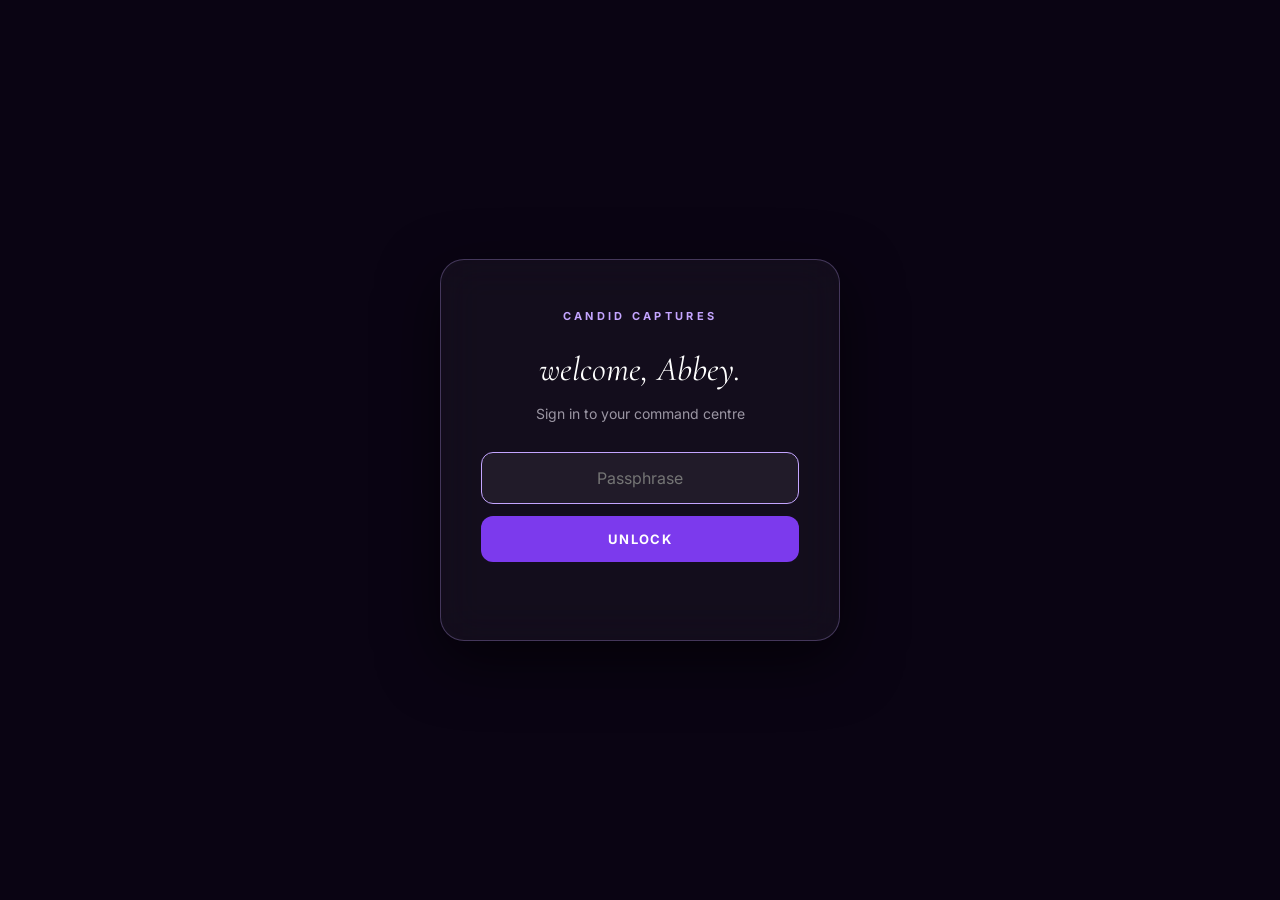
<file: abbey/index.html>
<!doctype html>
<html lang="en">
<head>
<meta charset="utf-8">
<meta name="viewport" content="width=device-width,initial-scale=1,maximum-scale=1,user-scalable=no">
<meta name="apple-mobile-web-app-capable" content="yes">
<meta name="apple-mobile-web-app-status-bar-style" content="black-translucent">
<title>Abbey · Command Centre</title>
<link rel="preconnect" href="https://fonts.googleapis.com">
<link rel="preconnect" href="https://fonts.gstatic.com" crossorigin>
<link href="https://fonts.googleapis.com/css2?family=Cormorant+Garamond:ital,wght@0,400;0,600;1,400&family=Inter:wght@300;400;500;600;700&family=JetBrains+Mono:wght@400;500&display=swap" rel="stylesheet">
<style>
:root{--void:#0a0413;--ink:#150d1d;--card:#1a1230;--elev:#251d3a;--violet:#7c3aed;--violet-2:#9061ff;--violet-3:#c4a5ff;--plum:#513963;--amber:#f5a04a;--pink:#ff9aa2;--mint:#7dd3a4;--sky:#93c5fd;--terra:#c96a52;--rose:#d8a5a5;--olive:#a89967;--sand:#c9b78a;--text:#efeaf7;--text-dim:rgba(239,234,247,.62);--text-mute:rgba(239,234,247,.36);--border:rgba(196,165,255,.14);--border-hi:rgba(196,165,255,.28);--danger:#ff6b7a}
*{box-sizing:border-box}html,body{margin:0;padding:0}
body{background:var(--void);color:var(--text);font-family:'Inter',system-ui,sans-serif;font-size:15px;line-height:1.5;min-height:100vh;-webkit-tap-highlight-color:transparent}
input,button,textarea,select{font-family:inherit}
button{cursor:pointer;border:none;background:none;color:inherit;font-size:inherit}
.serif{font-family:'Cormorant Garamond',Georgia,serif}
.mono{font-family:'JetBrains Mono',ui-monospace,monospace}
.req{color:var(--danger);font-weight:700}
#abbey-gate{position:fixed;inset:0;z-index:2147483647;background:var(--void);display:flex;align-items:center;justify-content:center}
#abbey-gate .g-card{background:rgba(255,255,255,.04);border:1px solid var(--border-hi);border-radius:24px;padding:48px 40px;width:min(400px,92vw);text-align:center;backdrop-filter:blur(20px);box-shadow:0 20px 60px rgba(0,0,0,.6)}
#abbey-gate .g-brand{font-size:11px;font-weight:700;letter-spacing:.3em;text-transform:uppercase;color:var(--violet-3);margin-bottom:20px}
#abbey-gate .g-title{font-family:'Cormorant Garamond',serif;font-style:italic;font-size:34px;font-weight:400;color:#fff;margin:0 0 8px}
#abbey-gate .g-sub{font-size:14px;color:var(--text-dim);margin:0 0 28px}
#abbey-gate input{width:100%;background:rgba(255,255,255,.06);border:1px solid rgba(196,165,255,.22);border-radius:12px;padding:15px;color:#fff;font-size:16px;text-align:center;outline:none}
#abbey-gate input:focus{border-color:var(--violet-3)}
#abbey-gate button{width:100%;margin-top:12px;background:var(--violet);color:#fff;border-radius:12px;padding:15px;font-weight:700;letter-spacing:.1em;text-transform:uppercase;font-size:13px}
#abbey-gate button:hover{background:var(--violet-2)}
#abbey-gate .g-err{color:var(--pink);font-size:13px;margin-top:12px;min-height:18px}
@keyframes ash{0%,100%{transform:translateX(0)}20%,60%{transform:translateX(-8px)}40%,80%{transform:translateX(8px)}}
#abbey-gate.shake .g-card{animation:ash .4s}
.app{display:grid;grid-template-columns:260px 1fr;min-height:100vh}
.sidebar{background:linear-gradient(180deg,#100820,#0a0413);border-right:1px solid var(--border);padding:24px 18px;display:flex;flex-direction:column;gap:4px;position:sticky;top:0;height:100vh;overflow-y:auto;z-index:20}
.brand{display:flex;align-items:center;gap:12px;padding:0 6px 22px;border-bottom:1px solid var(--border);margin-bottom:18px}
.brand .orb{width:36px;height:36px;border-radius:50%;background:radial-gradient(circle at 30% 30%,var(--violet-3),var(--violet) 45%,var(--plum));box-shadow:0 0 22px rgba(124,58,237,.4);flex:none}
.brand .b-name{font-family:'Cormorant Garamond',serif;font-style:italic;font-size:22px;color:#fff;line-height:1}
.brand .b-sub{font-size:10px;letter-spacing:.24em;text-transform:uppercase;color:var(--violet-3);margin-top:3px}
.nav-lbl{font-size:10px;letter-spacing:.22em;text-transform:uppercase;color:var(--text-mute);padding:12px 12px 6px}
.nav-item{display:flex;align-items:center;gap:12px;padding:11px 14px;border-radius:10px;color:var(--text-dim);cursor:pointer;font-size:14.5px;font-weight:500;transition:all .15s;border:1px solid transparent}
.nav-item:hover{background:rgba(124,58,237,.08);color:var(--text)}
.nav-item.active{background:rgba(124,58,237,.18);color:#fff;border-color:rgba(124,58,237,.35);box-shadow:0 0 20px rgba(124,58,237,.15)}
.nav-item .ico{width:16px;text-align:center;opacity:.85}
.nav-dreams{margin-top:auto;padding-top:18px;border-top:1px solid var(--border)}
.nav-dreams .nav-item{background:linear-gradient(135deg,rgba(240,138,208,.08),rgba(124,58,237,.08));border:1px solid rgba(240,138,208,.2)}
.nav-dreams .nav-item.active{background:linear-gradient(135deg,rgba(240,138,208,.22),rgba(124,58,237,.22));border-color:rgba(240,138,208,.5);color:#fff}
.mburger{display:none;position:fixed;top:14px;left:14px;z-index:30;width:44px;height:44px;background:rgba(26,18,48,.85);border:1px solid var(--border-hi);border-radius:10px;color:#fff;font-size:22px;line-height:44px;text-align:center;backdrop-filter:blur(10px)}
.main{padding:32px 40px 60px;max-width:1400px;width:100%;margin:0 auto;min-width:0}
.hdr{display:flex;justify-content:space-between;align-items:flex-start;margin-bottom:32px;gap:24px;flex-wrap:wrap}
.hdr .greet{font-family:'Cormorant Garamond',serif;font-style:italic;font-size:42px;font-weight:400;color:#fff;line-height:1.1;margin:0}
.hdr .meta{font-size:13px;color:var(--text-dim);margin-top:10px}
.hdr .today{text-align:right;font-size:13px;color:var(--text-dim)}
.hdr .today .date{font-size:15px;color:#fff;font-weight:600;margin-bottom:4px}
@media(max-width:900px){.mburger{display:block}.app{grid-template-columns:1fr}.sidebar{position:fixed;top:0;left:-280px;height:100vh;width:260px;transition:left .3s;z-index:40;box-shadow:6px 0 40px rgba(0,0,0,.6)}.sidebar.open{left:0}.main{padding:70px 18px 40px}.hdr .greet{font-size:32px}.hdr .today{text-align:left}}
.section{display:none}.section.active{display:block;animation:fade .3s}
@keyframes fade{from{opacity:0;transform:translateY(6px)}to{opacity:1;transform:translateY(0)}}
.grid{display:grid;gap:18px}.g4{grid-template-columns:repeat(4,1fr)}.g3{grid-template-columns:repeat(3,1fr)}.g2{grid-template-columns:1fr 1fr}
@media(max-width:1000px){.g4{grid-template-columns:1fr 1fr}.g3{grid-template-columns:1fr}.g2{grid-template-columns:1fr}}
@media(max-width:600px){.g4{grid-template-columns:1fr}}
.card{background:var(--card);border:1px solid var(--border);border-radius:16px;padding:20px}
.card.hi{background:linear-gradient(135deg,var(--card),rgba(124,58,237,.06));border-color:var(--border-hi)}
.card h3{margin:0 0 4px;font-size:13.5px;font-weight:600;color:var(--text-dim)}
.card .big{font-family:'JetBrains Mono',monospace;font-size:32px;font-weight:500;color:#fff;line-height:1;margin:10px 0 4px}
.card .sub{font-size:12.5px;color:var(--text-mute)}.card .accent{color:var(--violet-3)}
.sec-h{display:flex;justify-content:space-between;align-items:flex-start;margin-bottom:20px;gap:14px;flex-wrap:wrap}
.sec-h h2{font-family:'Cormorant Garamond',serif;font-style:italic;font-size:34px;font-weight:400;color:#fff;margin:0;line-height:1.1}
.sec-h .desc{font-size:13.5px;color:var(--text-dim);margin-top:4px;max-width:56ch}
.btn{background:var(--violet);color:#fff;border-radius:999px;padding:11px 20px;font-size:13px;font-weight:600;letter-spacing:.04em}
.btn:hover{background:var(--violet-2)}
.btn.ghost{background:transparent;border:1px solid var(--border-hi);color:var(--text)}
.btn.ghost:hover{background:rgba(124,58,237,.08)}
.btn.danger{background:transparent;border:1px solid rgba(255,107,122,.4);color:var(--pink)}
.btn.danger:hover{background:rgba(255,107,122,.08)}
.btn.sm{padding:8px 14px;font-size:12px}
.list{display:flex;flex-direction:column;gap:10px}
.list-item{display:flex;align-items:center;gap:12px;padding:13px 15px;background:var(--card);border:1px solid var(--border);border-radius:12px}
.list-item .dot{width:8px;height:8px;border-radius:50%;background:var(--violet);flex:none}
.list-item .dot.mint{background:var(--mint)}.list-item .dot.peach{background:var(--amber)}.list-item .dot.pink{background:var(--pink)}
.list-item .txt{flex:1;min-width:0}
.list-item .txt .t{color:#fff;font-weight:500;font-size:14.5px}
.list-item .txt .s{color:var(--text-dim);font-size:12.5px;margin-top:3px}
.list-item .r{color:var(--text-dim);font-size:12px;font-family:'JetBrains Mono',monospace;flex:none}
.list-item .x{color:var(--text-mute);font-size:16px;cursor:pointer;padding:4px 8px;border-radius:6px}
.list-item .x:hover{color:var(--pink);background:rgba(255,107,122,.08)}
.todo-check{width:20px;height:20px;border-radius:6px;border:1.5px solid var(--border-hi);flex:none;display:grid;place-items:center}
.todo-item.done .todo-check{background:var(--violet);border-color:var(--violet)}
.todo-check svg{opacity:0}.todo-item.done .todo-check svg{opacity:1}
.todo-item.done .txt .t{color:var(--text-mute);text-decoration:line-through}
.field{width:100%;background:rgba(255,255,255,.04);border:1px solid var(--border);border-radius:10px;padding:12px 14px;color:#fff;font-size:14px;outline:none}
.field:focus{border-color:var(--violet)}.field::placeholder{color:var(--text-mute)}
textarea.field{resize:vertical;min-height:70px}
.label{font-size:11px;font-weight:600;letter-spacing:.14em;text-transform:uppercase;color:var(--text-dim);margin-bottom:6px;display:flex;align-items:center;gap:4px}
.add-row{display:flex;gap:10px;margin-top:12px}.add-row .field{flex:1}
.form-grid{display:grid;grid-template-columns:1fr 1fr;gap:14px 16px;margin-bottom:16px}
@media(max-width:600px){.form-grid{grid-template-columns:1fr}}
.form-grid .full{grid-column:1/-1}
.emerg-grid{display:grid;grid-template-columns:repeat(3,1fr);gap:12px}
@media(max-width:900px){.emerg-grid{grid-template-columns:1fr 1fr}}
@media(max-width:500px){.emerg-grid{grid-template-columns:1fr}}
.emerg{background:linear-gradient(135deg,rgba(255,154,162,.1),rgba(124,58,237,.05));border:1px solid rgba(255,154,162,.25);border-radius:14px;padding:16px;text-decoration:none;color:inherit;display:block;transition:all .15s;position:relative}
.emerg:hover{border-color:rgba(255,154,162,.5);transform:translateY(-2px)}
.emerg .role{font-size:11px;letter-spacing:.16em;text-transform:uppercase;color:var(--pink);margin-bottom:6px;font-weight:600}
.emerg .name{color:#fff;font-weight:600;font-size:14.5px;margin-bottom:4px}
.emerg .num{font-family:'JetBrains Mono',monospace;color:#fff;font-size:15px;font-weight:500}
.emerg .del{position:absolute;top:8px;right:10px;color:var(--text-mute);font-size:16px;padding:4px 8px;cursor:pointer}
.emerg .del:hover{color:var(--pink)}
.cai-hero{background:linear-gradient(135deg,rgba(147,197,253,.1),rgba(125,211,164,.06));border:1px solid rgba(147,197,253,.2);border-radius:20px;padding:34px 24px;margin-bottom:24px;text-align:center}
.cai-hero .h{font-family:'Cormorant Garamond',serif;font-style:italic;font-size:38px;color:#fff;margin:0 0 8px}
.cai-hero .p{color:var(--text-dim);font-size:14.5px;max-width:480px;margin:0 auto;line-height:1.6}
.cai-photo-grid{display:grid;grid-template-columns:repeat(auto-fill,minmax(140px,1fr));gap:10px}
.cai-photo{aspect-ratio:1;border-radius:12px;overflow:hidden;background:var(--card);border:1px solid var(--border);background-size:cover;background-position:center;position:relative;cursor:pointer;transition:transform .2s}
.cai-photo:hover{transform:scale(1.03)}
.cai-photo .cap{position:absolute;bottom:0;left:0;right:0;background:linear-gradient(180deg,transparent,rgba(0,0,0,.75));padding:14px 10px 8px;font-size:11px;color:#fff}
.cai-photo .del{position:absolute;top:6px;right:6px;background:rgba(0,0,0,.6);color:#fff;border-radius:50%;width:22px;height:22px;font-size:12px;line-height:22px;text-align:center}
.upload{border:2px dashed var(--border-hi);border-radius:12px;padding:24px;text-align:center;cursor:pointer;transition:all .15s;background:rgba(255,255,255,.02);display:block}
.upload:hover{border-color:var(--violet);background:rgba(124,58,237,.05)}
.upload .u-t{font-weight:600;color:#fff;margin-bottom:4px}
.upload .u-s{font-size:12.5px;color:var(--text-dim)}
input[type=file]{display:none}
.dream-grid{columns:3;column-gap:14px}
@media(max-width:1000px){.dream-grid{columns:2}}
@media(max-width:600px){.dream-grid{columns:1}}
.dream{break-inside:avoid;margin-bottom:14px;border-radius:16px;overflow:hidden;background:var(--card);border:1px solid var(--border);cursor:pointer;transition:all .25s;position:relative}
.dream:hover{transform:scale(1.02);border-color:var(--border-hi)}
.dream .img{width:100%;background-size:cover;background-position:center;min-height:180px}
.dream .cap{padding:14px 16px 16px;border-top:1px solid var(--border)}
.dream .cap .cat{font-size:10px;letter-spacing:.2em;text-transform:uppercase;color:var(--violet-3);font-weight:600;margin-bottom:6px}
.dream .cap .t{color:#fff;font-size:15px;font-weight:500;line-height:1.35;margin-bottom:8px}
.dream .cap .p{color:var(--text-dim);font-size:12.5px;line-height:1.5}
.dream .cap .meta{display:flex;justify-content:space-between;margin-top:10px;font-size:11.5px;color:var(--text-mute)}
.dream .del{position:absolute;top:8px;right:8px;background:rgba(0,0,0,.65);color:#fff;border-radius:50%;width:26px;height:26px;font-size:14px;line-height:26px;text-align:center;opacity:0;transition:opacity .2s}
.dream:hover .del{opacity:1}
.seg{background:var(--card);border:1px solid var(--border);border-radius:14px;padding:20px;margin-bottom:14px}
.seg h4{margin:0 0 14px;font-size:11.5px;letter-spacing:.18em;text-transform:uppercase;color:var(--violet-3);font-weight:600}
.row{display:flex;justify-content:space-between;align-items:center;padding:10px 0;border-bottom:1px dashed var(--border);gap:12px;flex-wrap:wrap}
.row:last-child{border:none}
.row .k{color:var(--text-dim);font-size:13.5px}
.row .v{color:#fff;font-weight:500;font-family:'JetBrains Mono',monospace;font-size:13.5px}
.row .v.editable{cursor:text;padding:4px 10px;border-radius:6px;border:1px dashed transparent;min-width:100px;text-align:right}
.row .v.editable:hover{border-color:var(--border-hi);background:rgba(255,255,255,.03)}
.row .v.editable:focus{outline:none;border-color:var(--violet);background:rgba(124,58,237,.06)}
.bar{height:8px;background:rgba(196,165,255,.1);border-radius:99px;overflow:hidden;margin-top:8px}
.bar .fill{height:100%;background:linear-gradient(90deg,var(--violet),var(--violet-3));border-radius:99px;transition:width .4s}
.sheet{width:100%;border-collapse:collapse;background:var(--card);border-radius:12px;overflow:hidden}
.sheet th,.sheet td{padding:11px 12px;text-align:left;font-size:13.5px;border-bottom:1px solid var(--border)}
.sheet th{background:rgba(124,58,237,.1);color:var(--violet-3);font-size:11px;letter-spacing:.12em;text-transform:uppercase;font-weight:600}
.sheet td{color:var(--text)}
.sheet td.num{font-family:'JetBrains Mono',monospace;text-align:right}
.sheet input.field{padding:6px 10px;font-size:13px;background:transparent;border:1px solid transparent;border-radius:6px}
.sheet input.field:hover{border-color:var(--border)}
.sheet input.field:focus{border-color:var(--violet);background:rgba(124,58,237,.06)}
.sheet tr.income td.num{color:var(--mint)}
.sheet tr.expense td.num{color:var(--pink)}
.sheet-wrap{overflow-x:auto;border:1px solid var(--border);border-radius:12px}
.cal{display:grid;grid-template-columns:repeat(7,1fr);gap:6px;background:var(--card);border:1px solid var(--border);border-radius:14px;padding:14px}
.cal .dh{font-size:10px;font-weight:700;letter-spacing:.14em;text-transform:uppercase;color:var(--text-mute);text-align:center;padding:8px 4px}
.cal .day{aspect-ratio:1;background:rgba(255,255,255,.02);border-radius:8px;padding:6px;font-size:12px;color:var(--text-dim);position:relative;cursor:pointer;display:flex;flex-direction:column;transition:background .15s;overflow:hidden}
.cal .day:hover{background:rgba(124,58,237,.08)}
.cal .day.today{border:1px solid var(--violet);color:#fff}
.cal .day.other{opacity:.28}
.cal .day .n{font-weight:600;font-size:13px;color:var(--text);margin-bottom:2px}
.cal .day .b{margin-top:auto;font-size:9.5px;line-height:1.2;padding:2px 4px;border-radius:4px;color:#fff;font-weight:600;overflow:hidden;text-overflow:ellipsis;white-space:nowrap}
.cal-h{display:flex;justify-content:space-between;align-items:center;margin-bottom:14px;padding:0 4px;flex-wrap:wrap;gap:10px}
.cal-h .m{font-family:'Cormorant Garamond',serif;font-style:italic;font-size:22px;color:#fff}
.cal-h .nav{display:flex;gap:8px}
.cal-h .nav .btn{padding:6px 12px;font-size:12px}
.book-list{display:grid;grid-template-columns:repeat(2,1fr);gap:14px;margin-top:20px}
@media(max-width:900px){.book-list{grid-template-columns:1fr}}
.book-card{background:var(--card);border:1px solid var(--border);border-radius:14px;padding:18px;border-left:4px solid var(--violet);cursor:pointer;transition:all .15s}
.book-card:hover{border-color:var(--border-hi);transform:translateY(-1px)}
.book-card .bc-h{display:flex;justify-content:space-between;align-items:flex-start;gap:12px;margin-bottom:10px}
.book-card .bc-t{color:#fff;font-weight:600;font-size:15.5px;line-height:1.25}
.book-card .bc-d{color:var(--text-dim);font-size:12.5px;font-family:'JetBrains Mono',monospace;flex:none}
.book-card .bc-c{color:var(--violet-3);font-size:12.5px;margin-bottom:6px;font-weight:500}
.book-card .bc-loc{color:var(--text-dim);font-size:13px}
.book-card .bc-actions{display:flex;gap:8px;margin-top:12px;flex-wrap:wrap}
.client-card{display:flex;align-items:center;gap:14px;padding:14px 16px;background:var(--card);border:1px solid var(--border);border-radius:12px;transition:all .15s;cursor:pointer}
.client-card:hover{border-color:var(--border-hi)}
.client-card .avatar{width:42px;height:42px;border-radius:50%;background:linear-gradient(135deg,var(--violet),var(--plum));display:grid;place-items:center;color:#fff;font-weight:700;font-size:16px;flex:none}
.client-card .cc-body{flex:1;min-width:0}
.client-card .cc-name{color:#fff;font-weight:600;font-size:14.5px}
.client-card .cc-meta{color:var(--text-dim);font-size:12.5px;margin-top:3px;display:flex;gap:10px;flex-wrap:wrap}
.client-card .cc-rev{text-align:right;flex:none}
.client-card .cc-rev .amt{color:#fff;font-family:'JetBrains Mono',monospace;font-weight:600;font-size:15px}
.client-card .cc-rev .st{font-size:11px;letter-spacing:.1em;text-transform:uppercase;margin-top:3px;font-weight:600}
.st-paid{color:var(--mint)}.st-unpaid{color:var(--amber)}.st-partial{color:var(--sky)}
.modal-bg{position:fixed;inset:0;background:rgba(10,4,19,.85);display:none;align-items:center;justify-content:center;z-index:100;padding:16px;backdrop-filter:blur(10px)}
.modal-bg.open{display:flex;animation:fade .2s}
.modal{background:var(--card);border:1px solid var(--border-hi);border-radius:20px;max-width:560px;width:100%;max-height:90vh;overflow-y:auto;padding:28px;box-shadow:0 30px 80px rgba(0,0,0,.6)}
.modal h3{margin:0 0 4px;font-family:'Cormorant Garamond',serif;font-style:italic;font-size:28px;font-weight:400;color:#fff}
.modal .m-sub{color:var(--text-dim);font-size:13.5px;margin-bottom:20px}
.modal-actions{display:flex;gap:10px;margin-top:20px;justify-content:flex-end;flex-wrap:wrap}
.swatch-row{display:flex;gap:8px;flex-wrap:wrap}
.swatch{width:34px;height:34px;border-radius:8px;cursor:pointer;border:2px solid transparent;transition:transform .15s}
.swatch:hover{transform:scale(1.1)}
.swatch.selected{border-color:#fff;box-shadow:0 0 0 2px rgba(124,58,237,.4)}
.soon{display:inline-block;background:rgba(255,107,122,.1);color:var(--pink);font-size:10px;font-weight:700;letter-spacing:.14em;text-transform:uppercase;padding:3px 8px;border-radius:6px;margin-left:8px}
.mt{margin-top:20px}.mt-s{margin-top:12px}.mt-l{margin-top:32px}
.mb{margin-bottom:20px}
.small{font-size:12.5px;color:var(--text-dim)}
</style>
</head>
<body>
<script>
(function(){var KEY='abbey_unlocked_v1',CODE='abbey333';try{if(localStorage.getItem(KEY)==='true')return;}catch(e){}var params=new URLSearchParams(location.search);if(params.get('logout')==='1'){try{localStorage.removeItem(KEY);}catch(e){}}document.addEventListener('DOMContentLoaded',function(){var el=document.createElement('div');el.id='abbey-gate';el.innerHTML='<div class="g-card"><div class="g-brand">Candid Captures</div><h1 class="g-title">welcome, Abbey.</h1><p class="g-sub">Sign in to your command centre</p><input id="apw" type="password" placeholder="Passphrase" autocomplete="off" autofocus><button id="abtn">Unlock</button><div class="g-err" id="aerr"></div></div>';document.body.appendChild(el);var i=document.getElementById('apw'),b=document.getElementById('abtn'),e=document.getElementById('aerr');function go(){if(i.value===CODE){try{localStorage.setItem(KEY,'true');}catch(_){}el.remove();}else{e.textContent='Nope — try again';el.classList.add('shake');i.value='';i.focus();setTimeout(function(){el.classList.remove('shake');},400);}}b.addEventListener('click',go);i.addEventListener('keydown',function(ev){if(ev.key==='Enter'){ev.preventDefault();go();}});});})();
</script>

<button class="mburger" onclick="document.querySelector('.sidebar').classList.toggle('open')">☰</button>

<div class="app">
  <aside class="sidebar">
    <div class="brand"><div class="orb"></div><div><div class="b-name">Abbey</div><div class="b-sub">Command Centre</div></div></div>
    <div class="nav-lbl">Overview</div>
    <div class="nav-item active" data-sec="dashboard"><span class="ico">◆</span> Dashboard</div>
    <div class="nav-lbl">Studio</div>
    <div class="nav-item" data-sec="bookings"><span class="ico">◈</span> Bookings</div>
    <div class="nav-item" data-sec="clients"><span class="ico">◇</span> Clients &amp; Leads</div>
    <div class="nav-item" data-sec="todo"><span class="ico">▸</span> To-Do</div>
    <div class="nav-item" data-sec="finance"><span class="ico">$</span> Finance</div>
    <div class="nav-item" data-sec="compliance"><span class="ico">◉</span> Compliance</div>
    <div class="nav-lbl">Life</div>
    <div class="nav-item" data-sec="cai"><span class="ico">♡</span> Cai</div>
    <div class="nav-item" data-sec="settings"><span class="ico">⚙</span> Settings</div>
    <div class="nav-dreams"><div class="nav-lbl">The reason</div><div class="nav-item" data-sec="dreams"><span class="ico">✦</span> Dreams</div></div>
  </aside>

  <main class="main">
    <div class="hdr">
      <div><h1 class="greet" id="greet">welcome back, Abbey.</h1><div class="meta">Your world. Your rhythm.</div></div>
      <div class="today"><div class="date" id="today-date">—</div><div>You capture the moments. This holds the rest.</div></div>
    </div>

    <div class="section active" id="sec-dashboard">
      <div class="grid g4">
        <div class="card hi"><h3>Bookings this week</h3><div class="big" id="s-book">0</div><div class="sub" id="s-book-next">—</div></div>
        <div class="card hi"><h3>Active clients</h3><div class="big" id="s-clients">0</div><div class="sub" id="s-clients-sub">—</div></div>
        <div class="card hi"><h3>Tasks pending</h3><div class="big" id="s-tasks">0</div><div class="sub" id="s-tasks-sub">—</div></div>
        <div class="card hi"><h3>Month revenue</h3><div class="big" id="s-rev">$0</div><div class="sub" id="s-rev-sub">—</div></div>
      </div>
      <div style="height:20px"></div>
      <div class="grid g2">
        <div class="card"><h3>Coming up</h3><div class="list mt-s" id="d-upcoming"></div></div>
        <div class="card"><h3>Dreams in motion</h3><div class="mt-s" id="d-dreams"></div></div>
      </div>
    </div>

    <div class="section" id="sec-bookings">
      <div class="sec-h"><div><h2>bookings.</h2><div class="desc">Colour-coded and linked to the client. Tap any booking to message or call.</div></div><button class="btn" onclick="openBookingModal()">+ New Booking</button></div>
      <div class="cal-h"><div class="m" id="cal-month">—</div><div class="nav"><button class="btn ghost" onclick="calShift(-1)">← Prev</button><button class="btn ghost" onclick="calToday()">Today</button><button class="btn ghost" onclick="calShift(1)">Next →</button></div></div>
      <div class="cal" id="cal"></div>
      <h3 style="margin:32px 0 4px;font-size:14px;color:var(--text-dim);font-weight:600;letter-spacing:.06em">Upcoming</h3>
      <div class="book-list" id="bookings-list"></div>
    </div>

    <div class="section" id="sec-clients">
      <div class="sec-h"><div><h2>clients &amp; leads.</h2><div class="desc">Newest at top. Track revenue, payment status, notes.</div></div><button class="btn" onclick="openClientModal()">+ New Client</button></div>
      <div class="list" id="clients-list"></div>
    </div>

    <div class="section" id="sec-todo">
      <div class="sec-h"><div><h2>today&#39;s list.</h2><div class="desc">Add tasks. Tap to complete. Send a reminder to yourself or a client.</div></div></div>
      <div class="add-row"><input class="field" id="new-todo" placeholder="Add a task..." onkeydown="if(event.key==='Enter')addTodo()"><button class="btn" onclick="addTodo()">Add</button></div>
      <div class="list mt" id="todo-list"></div>
      <div class="card mt-l">
        <h3>Send a reminder</h3>
        <div class="small mt-s">Type a message and pick who to text. Opens Messages on your phone with everything pre-filled.</div>
        <div class="mt-s"><input class="field" id="rem-to" placeholder="Phone number (e.g. 0400 123 456)"></div>
        <div class="mt-s"><textarea class="field" id="rem-msg" placeholder="Reminder message..."></textarea></div>
        <div class="mt-s" style="display:flex;gap:10px;flex-wrap:wrap"><button class="btn" onclick="sendReminder()">Text this</button><button class="btn ghost" onclick="callFromReminder()">Call instead</button></div>
        <div class="small mt-s"><span class="soon">Coming soon *</span> Auto-schedule reminders to send at a set time.</div>
      </div>
    </div>

    <div class="section" id="sec-finance">
      <div class="sec-h"><div><h2>finance.</h2><div class="desc">Editable sheet. Add rows for income or expenses. Everything saves automatically.</div></div><button class="btn" onclick="addFinanceRow()">+ Row</button></div>
      <div class="grid g3">
        <div class="card hi"><h3>Income this month</h3><div class="big" id="fin-in" style="color:var(--mint)">$0</div><div class="sub">Booked + paid</div></div>
        <div class="card hi"><h3>Expenses this month</h3><div class="big" id="fin-out" style="color:var(--pink)">$0</div><div class="sub">Business only</div></div>
        <div class="card hi"><h3>Take-home</h3><div class="big" id="fin-net">$0</div><div class="sub">Before tax set-aside</div></div>
      </div>
      <div class="mt sheet-wrap"><table class="sheet" id="fin-sheet"><thead><tr><th style="width:120px">Date</th><th>Description</th><th style="width:120px">Category</th><th style="width:100px">Type</th><th style="width:120px">Amount</th><th style="width:60px"></th></tr></thead><tbody id="fin-body"></tbody></table></div>
      <div class="small mt-s">Click any cell to edit. Enter Amount as a number (no $).</div>
    </div>

    <div class="section" id="sec-compliance">
      <div class="sec-h"><div><h2>compliance &amp; growth.</h2><div class="desc">The boring stuff, made calm. Anything with <span class="req">*</span> needs your input when you&#39;re ready.</div></div></div>
      <div class="seg">
        <h4>Business admin</h4>
        <div class="row"><div class="k">Sole trader ABN <span class="req">*</span></div><div class="v editable" contenteditable data-key="abn">Pending</div></div>
        <div class="row"><div class="k">Business name</div><div class="v editable" contenteditable data-key="bname">Candid Captures</div></div>
        <div class="row"><div class="k">GST registration</div><div class="v editable" contenteditable data-key="gst">Under $75k threshold</div></div>
        <div class="row"><div class="k">Public liability insurance <span class="req">*</span></div><div class="v editable" contenteditable data-key="pl">Setup needed</div></div>
        <div class="row"><div class="k">Bank account (business)</div><div class="v editable" contenteditable data-key="bank">—</div></div>
        <div class="row"><div class="k">Accounting software</div><div class="v editable" contenteditable data-key="acct">Rounded / Xero / spreadsheet?</div></div>
        <div class="row"><div class="k">Next BAS due</div><div class="v editable" contenteditable data-key="bas">28 Oct 2026</div></div>
      </div>
      <div class="seg">
        <h4>Financial forecast — FY26/27</h4>
        <div class="row"><div class="k">Baseline monthly</div><div class="v editable" contenteditable data-key="fbase">$4,200</div></div>
        <div class="row"><div class="k">Growth target Q1 27</div><div class="v editable" contenteditable data-key="fgrow">$6,500</div></div>
        <div class="row"><div class="k">FY26/27 revenue target</div><div class="v editable" contenteditable data-key="ftarget">$65,000</div></div>
        <div class="bar mt-s"><div class="fill" style="width:23%"></div></div>
        <div class="small mt-s">23% of the way there · Aug 2026</div>
      </div>
      <div class="seg">
        <h4>Savings goals</h4>
        <div id="savings-list"></div>
        <button class="btn ghost sm mt-s" onclick="addSavingGoal()">+ Add goal</button>
      </div>
      <div class="small mt"><span class="req">*</span> means still to sort. No rush — one at a time.</div>
    </div>

    <div class="section" id="sec-cai">
      <div class="cai-hero"><h2 class="h">for Cai.</h2><p class="p">Everything he needs, at your fingertips. Emergency numbers, growth log, photos, reminders.</p></div>
      <div class="sec-h"><div><h2 style="font-size:24px">emergency numbers.</h2></div><button class="btn sm" onclick="addEmergency()">+ Add</button></div>
      <div class="emerg-grid" id="emerg-grid"></div>
      <div class="sec-h mt-l"><div><h2 style="font-size:24px">reminders.</h2></div><button class="btn sm" onclick="addCaiReminder()">+ Add</button></div>
      <div class="list" id="cai-rem-list"></div>
      <div class="sec-h mt-l"><div><h2 style="font-size:24px">growth log.</h2><div class="desc">Height, weight, milestones. Editable, dated.</div></div><button class="btn sm" onclick="addGrowthEntry()">+ Entry</button></div>
      <div class="sheet-wrap"><table class="sheet" id="growth-sheet"><thead><tr><th style="width:120px">Date</th><th style="width:100px">Height</th><th style="width:100px">Weight</th><th>Notes</th><th style="width:60px"></th></tr></thead><tbody id="growth-body"></tbody></table></div>
      <div class="sec-h mt-l"><div><h2 style="font-size:24px">photos.</h2><div class="desc">Small moments. Add anytime.</div></div></div>
      <label class="upload" for="cai-photo-input"><div class="u-t">Tap to add a photo of Cai</div><div class="u-s">Stored locally · JPG/PNG</div></label>
      <input id="cai-photo-input" type="file" accept="image/*" onchange="uploadCaiPhoto(event)">
      <div class="cai-photo-grid mt" id="cai-photos"></div>
    </div>

    <div class="section" id="sec-settings">
      <div class="sec-h"><div><h2>settings.</h2><div class="desc">Backup, restore, and connect your world.</div></div></div>
      <div class="seg">
        <h4>Backup</h4>
        <div class="small">All your data lives in this browser. Export a backup weekly (or before switching devices) so nothing gets lost.</div>
        <div class="mt-s" style="display:flex;gap:10px;flex-wrap:wrap"><button class="btn" onclick="exportBackup()">↓ Export backup (JSON)</button><label class="btn ghost" for="restore-input">↑ Restore from backup</label><input id="restore-input" type="file" accept=".json,application/json" onchange="importBackup(event)"></div>
      </div>
      <div class="seg">
        <h4>Connected services <span class="soon">Coming soon *</span></h4>
        <div class="row"><div class="k">Dropbox sync (photos + files)</div><div class="v" style="color:var(--text-mute)">Awaiting setup</div></div>
        <div class="row"><div class="k">Supabase cloud backup</div><div class="v" style="color:var(--text-mute)">Awaiting setup</div></div>
        <div class="row"><div class="k">Email → auto-log leads</div><div class="v" style="color:var(--text-mute)">Awaiting domain email</div></div>
        <div class="row"><div class="k">Auto-scheduled SMS reminders</div><div class="v" style="color:var(--text-mute)">Awaiting setup</div></div>
      </div>
      <div class="seg">
        <h4>Danger zone</h4>
        <div class="small">Reset everything to defaults. Only if you know why.</div>
        <div class="mt-s"><button class="btn danger" onclick="wipeAll()">Reset all data</button></div>
      </div>
    </div>

    <div class="section" id="sec-dreams">
      <div class="sec-h"><div><h2>the dream board.</h2><div class="desc">The reason. Add a hero photo, write what it means, set a target if you want.</div></div><button class="btn" onclick="openDreamModal()">+ Add dream</button></div>
      <div class="dream-grid" id="dreams-grid"></div>
    </div>

  </main>
</div>

<div class="modal-bg" id="modal-bg"><div class="modal" id="modal-inner"></div></div>

<script>
var S={get:function(k,d){try{var v=localStorage.getItem(k);return v?JSON.parse(v):d;}catch(e){return d;}},set:function(k,v){try{localStorage.setItem(k,JSON.stringify(v));}catch(e){alert('Storage full — export a backup and delete some photos.');}}};
var K={todo:'abbey_todo_v2',bookings:'abbey_bookings_v1',clients:'abbey_clients_v1',finance:'abbey_finance_v1',dreams:'abbey_dreams_v2',cai_photos:'abbey_cai_photos_v1',cai_rem:'abbey_cai_rem_v1',growth:'abbey_growth_v1',emerg:'abbey_emerg_v1',compliance:'abbey_compliance_v1',savings:'abbey_savings_v1'};
function uid(){return 'x'+Math.random().toString(36).slice(2,10);}
function today(){return new Date().toISOString().slice(0,10);}
function futureDate(n){var d=new Date();d.setDate(d.getDate()+n);return d.toISOString().slice(0,10);}
function daysAgo(n){var d=new Date();d.setDate(d.getDate()-n);return d.toISOString().slice(0,10);}
function fmt$(n){return '$'+(Number(n)||0).toLocaleString('en-AU',{maximumFractionDigits:0});}
function esc(s){return String(s==null?'':s).replace(/</g,'&lt;').replace(/>/g,'&gt;').replace(/"/g,'&quot;').replace(/'/g,'&#39;');}
function seed(){
  if(!S.get(K.dreams))S.set(K.dreams,[{id:uid(),title:'New camera set-up',cat:'Gear',price:'$3,499',target:'By end of FY27',notes:'Sony A7 IV body + 50mm prime + spare batteries.',img:''}]);
  if(!S.get(K.emerg))S.set(K.emerg,[{role:'Emergency',name:'Ambulance · Fire · Police',num:'000'},{role:"Cai's Dad",name:'Add contact',num:''},{role:'Poisons',name:'Poisons Info Centre',num:'13 11 26'},{role:'Nurse on call',name:'Health Direct',num:'1800 022 222'},{role:'School',name:"Cai's school",num:''},{role:'Doctor / GP',name:'Family GP',num:''}]);
  if(!S.get(K.cai_rem))S.set(K.cai_rem,[{t:'School pickup',s:'Weekdays 3:15pm',r:'Daily'},{t:'Sport — Wednesdays',s:'Gear: uniform, water, snack',r:'Wed'}]);
  if(!S.get(K.growth))S.set(K.growth,[{date:today(),height:'',weight:'',notes:'First entry — fill in when weighed next.'}]);
  if(!S.get(K.todo))S.set(K.todo,[{t:'Edit + deliver Rodriguez gallery',done:false},{t:'Post Sunday shoot teaser to Instagram',done:false},{t:"Book Cai's dentist",done:false}]);
  if(!S.get(K.bookings))S.set(K.bookings,[{id:uid(),clientId:null,title:'Henderson family shoot',clientName:'Henderson family',date:futureDate(4),startTime:'10:00',endTime:'12:00',location:'Botanic Park',type:'Family',color:'#7c3aed',notes:'Bring wide lens + reflector.',phone:''},{id:uid(),clientId:null,title:'Rodriguez engagement',clientName:'Rodriguez',date:futureDate(12),startTime:'16:00',endTime:'18:00',location:'Semaphore beach',type:'Engagement',color:'#c96a52',notes:'Golden hour — arrive 3:30.',phone:''}]);
  if(!S.get(K.clients))S.set(K.clients,[{id:uid(),name:'Henderson family',email:'',phone:'',addedDate:daysAgo(30),revenue:1850,paidStatus:'paid',type:'Repeat',notes:'3 shoots so far. Prefer outdoor. Two kids under 5.'},{id:uid(),name:'Rodriguez',email:'',phone:'',addedDate:daysAgo(14),revenue:300,paidStatus:'partial',type:'Hot',notes:'Engagement booked. Wedding upsell in play.'}]);
  if(!S.get(K.finance))S.set(K.finance,[{date:today(),desc:'Henderson family shoot',cat:'Shoots',type:'income',amount:650},{date:today(),desc:'Rodriguez engagement — deposit',cat:'Shoots',type:'income',amount:300},{date:today(),desc:'Adobe Creative Cloud',cat:'Software',type:'expense',amount:88},{date:today(),desc:'Dropbox Pro',cat:'Software',type:'expense',amount:18},{date:today(),desc:'Petrol',cat:'Vehicle',type:'expense',amount:120},{date:today(),desc:'Public liability insurance',cat:'Insurance',type:'expense',amount:90},{date:today(),desc:'Phone bill',cat:'Comms',type:'expense',amount:65},{date:today(),desc:'Accountant',cat:'Admin',type:'expense',amount:120}]);
  if(!S.get(K.savings))S.set(K.savings,[{name:'Emergency fund',target:5000,current:1850},{name:'Camera upgrade',target:3499,current:2520},{name:'Byron Bay weekend',target:1200,current:480}]);
  if(!S.get(K.compliance))S.set(K.compliance,{});
  if(!S.get(K.cai_photos))S.set(K.cai_photos,[]);
}
document.querySelectorAll('.nav-item').forEach(function(n){n.addEventListener('click',function(){document.querySelectorAll('.nav-item').forEach(function(x){x.classList.remove('active');});n.classList.add('active');var t=n.getAttribute('data-sec');document.querySelectorAll('.section').forEach(function(s){s.classList.remove('active');});document.getElementById('sec-'+t).classList.add('active');document.querySelector('.sidebar').classList.remove('open');window.scrollTo({top:0,behavior:'smooth'});if(t==='bookings')renderCal();});});
(function(){var d=new Date();document.getElementById('today-date').textContent=d.toLocaleDateString('en-AU',{weekday:'long',day:'numeric',month:'long',year:'numeric'});var hr=d.getHours();document.getElementById('greet').textContent=hr<12?'good morning, Abbey.':hr<18?'welcome back, Abbey.':'good evening, Abbey.';})();
function renderDashboard(){var b=S.get(K.bookings,[]),c=S.get(K.clients,[]),t=S.get(K.todo,[]),f=S.get(K.finance,[]);var now=new Date(),wk=new Date(now);wk.setDate(now.getDate()+7);var thisWeek=b.filter(function(x){var d=new Date(x.date);return d>=now&&d<=wk;});document.getElementById('s-book').textContent=thisWeek.length;var next=b.filter(function(x){return new Date(x.date)>=now;}).sort(function(a,b){return a.date.localeCompare(b.date);})[0];document.getElementById('s-book-next').textContent=next?'Next: '+next.title+' · '+next.date:'No upcoming';document.getElementById('s-clients').textContent=c.length;var hot=c.filter(function(x){return x.type==='Hot';}).length;document.getElementById('s-clients-sub').innerHTML=hot?'<span class="accent">'+hot+' hot</span> · '+(c.length-hot)+' other':(c.length+' active');var pending=t.filter(function(x){return !x.done;}).length;document.getElementById('s-tasks').textContent=pending;document.getElementById('s-tasks-sub').textContent=pending?'Tap To-Do to work through them':'All clear ✨';var mm=new Date().getMonth(),yy=new Date().getFullYear();var mth=f.filter(function(x){var d=new Date(x.date);return d.getMonth()===mm&&d.getFullYear()===yy&&x.type==='income';}).reduce(function(s,x){return s+Number(x.amount||0);},0);document.getElementById('s-rev').textContent=fmt$(mth);document.getElementById('s-rev-sub').textContent='Income · '+now.toLocaleDateString('en-AU',{month:'long'});var up=b.filter(function(x){return new Date(x.date)>=now;}).sort(function(a,b){return a.date.localeCompare(b.date);}).slice(0,4);document.getElementById('d-upcoming').innerHTML=up.length?up.map(function(x){return '<div class="list-item"><span class="dot" style="background:'+esc(x.color||'#7c3aed')+'"></span><div class="txt"><div class="t">'+esc(x.title)+'</div><div class="s">'+esc(x.date)+' · '+esc(x.startTime||'')+' · '+esc(x.location||'')+'</div></div></div>';}).join(''):'<div class="small">No upcoming bookings — add one from Bookings.</div>';var savs=S.get(K.savings,[]).slice(0,2);document.getElementById('d-dreams').innerHTML=savs.map(function(s){var p=Math.min(100,Math.round(s.current/s.target*100));return '<div style="display:flex;justify-content:space-between;padding:6px 0"><div><div style="color:#fff;font-weight:500">'+esc(s.name)+'</div><div class="small">'+fmt$(s.current)+' / '+fmt$(s.target)+'</div></div><div class="small">'+p+'%</div></div><div class="bar"><div class="fill" style="width:'+p+'%"></div></div><div style="height:12px"></div>';}).join('')||'<div class="small">Add a saving goal in Compliance.</div>';}
function renderTodo(){var arr=S.get(K.todo,[]);document.getElementById('todo-list').innerHTML=arr.map(function(item,i){return '<div class="list-item todo-item'+(item.done?' done':'')+'" onclick="toggleTodo('+i+')"><div class="todo-check"><svg width="12" height="12" viewBox="0 0 24 24" fill="none"><path d="M5 13l4 4L19 7" stroke="#fff" stroke-width="3" stroke-linecap="round"/></svg></div><div class="txt"><div class="t">'+esc(item.t)+'</div></div><span class="x" onclick="event.stopPropagation();delTodo('+i+')">×</span></div>';}).join('')||'<div class="small">Nothing on the list. Add something above.</div>';}
function toggleTodo(i){var a=S.get(K.todo,[]);a[i].done=!a[i].done;S.set(K.todo,a);renderTodo();renderDashboard();}
function delTodo(i){var a=S.get(K.todo,[]);a.splice(i,1);S.set(K.todo,a);renderTodo();renderDashboard();}
function addTodo(){var i=document.getElementById('new-todo'),v=i.value.trim();if(!v)return;var a=S.get(K.todo,[]);a.unshift({t:v,done:false});S.set(K.todo,a);i.value='';renderTodo();renderDashboard();}
function sendReminder(){var to=document.getElementById('rem-to').value.trim().replace(/\s/g,'');var msg=document.getElementById('rem-msg').value.trim();if(!to||!msg){alert('Fill in both the number and the message.');return;}window.location.href='sms:'+to+'&body='+encodeURIComponent(msg);}
function callFromReminder(){var to=document.getElementById('rem-to').value.trim().replace(/\s/g,'');if(!to){alert('Enter a phone number first.');return;}window.location.href='tel:'+to;}
var COLORS=[{name:'Deep plum',v:'#513963'},{name:'Violet',v:'#7c3aed'},{name:'Lavender',v:'#c4a5ff'},{name:'Terracotta',v:'#c96a52'},{name:'Rose',v:'#d8a5a5'},{name:'Olive',v:'#a89967'},{name:'Sand',v:'#c9b78a'}];
var calDate=new Date();
function calShift(n){calDate.setMonth(calDate.getMonth()+n);renderCal();}
function calToday(){calDate=new Date();renderCal();}
function renderCal(){var yr=calDate.getFullYear(),mo=calDate.getMonth();document.getElementById('cal-month').textContent=calDate.toLocaleDateString('en-AU',{month:'long',year:'numeric'});var first=new Date(yr,mo,1),last=new Date(yr,mo+1,0);var startDay=first.getDay();var offset=(startDay+6)%7;var days=[];for(var i=0;i<offset;i++)days.push({n:'',other:true});for(var d=1;d<=last.getDate();d++)days.push({n:d,date:yr+'-'+String(mo+1).padStart(2,'0')+'-'+String(d).padStart(2,'0')});while(days.length%7!==0)days.push({n:'',other:true});var bs=S.get(K.bookings,[]),tstr=today();var html='';['Mon','Tue','Wed','Thu','Fri','Sat','Sun'].forEach(function(d){html+='<div class="dh">'+d+'</div>';});days.forEach(function(d){if(d.other){html+='<div class="day other"></div>';return;}var todays=bs.filter(function(b){return b.date===d.date;});var isT=d.date===tstr;html+='<div class="day'+(isT?' today':'')+'" onclick="clickCalDay(\''+d.date+'\')"><div class="n">'+d.n+'</div>';todays.slice(0,2).forEach(function(b){html+='<div class="b" style="background:'+esc(b.color||'#7c3aed')+'">'+esc(b.title.slice(0,14))+'</div>';});if(todays.length>2)html+='<div class="small" style="font-size:9px">+'+(todays.length-2)+' more</div>';html+='</div>';});document.getElementById('cal').innerHTML=html;renderBookingsList();}
function clickCalDay(date){var bs=S.get(K.bookings,[]).filter(function(b){return b.date===date;});if(bs.length===1)openBookingModal(bs[0].id);else openBookingModal(null,date);}
function renderBookingsList(){var bs=S.get(K.bookings,[]).filter(function(b){return b.date>=today();}).sort(function(a,b){return a.date.localeCompare(b.date);});document.getElementById('bookings-list').innerHTML=bs.length?bs.map(function(b){return '<div class="book-card" style="border-left-color:'+esc(b.color||'#7c3aed')+'" onclick="openBookingModal(\''+b.id+'\')"><div class="bc-h"><div class="bc-t">'+esc(b.title)+'</div><div class="bc-d">'+esc(b.date)+'</div></div><div class="bc-c">'+esc(b.clientName||'—')+' · '+esc(b.type||'')+'</div><div class="bc-loc">'+esc(b.startTime||'')+(b.endTime?' – '+esc(b.endTime):'')+' · '+esc(b.location||'')+'</div><div class="bc-actions"><button class="btn sm" onclick="event.stopPropagation();bookingText(\''+b.id+'\')">Text</button><button class="btn ghost sm" onclick="event.stopPropagation();bookingCall(\''+b.id+'\')">Call</button></div></div>';}).join(''):'<div class="small">No upcoming bookings.</div>';}
function bookingText(id){var b=S.get(K.bookings,[]).find(function(x){return x.id===id;});if(!b)return;var to=b.phone||prompt('Phone number for '+(b.clientName||'client')+'?');if(!to)return;var msg='Hey '+(b.clientName||'')+', quick reminder — your '+b.title+' is '+b.date+' at '+(b.startTime||'')+(b.location?' at '+b.location:'')+'. See you soon! Abbey';window.location.href='sms:'+to.replace(/\s/g,'')+'&body='+encodeURIComponent(msg);}
function bookingCall(id){var b=S.get(K.bookings,[]).find(function(x){return x.id===id;});if(!b)return;var to=b.phone||prompt('Phone number?');if(!to)return;window.location.href='tel:'+to.replace(/\s/g,'');}
function openBookingModal(id,date){var b=id?S.get(K.bookings,[]).find(function(x){return x.id===id;}):{id:uid(),title:'',clientName:'',date:date||today(),startTime:'10:00',endTime:'12:00',location:'',type:'Family',color:COLORS[1].v,notes:'',phone:''};var clients=S.get(K.clients,[]);var clientOpts='<option value="">— None —</option>'+clients.map(function(c){return '<option value="'+esc(c.id)+'"'+(b.clientId===c.id?' selected':'')+'>'+esc(c.name)+'</option>';}).join('');var swatches=COLORS.map(function(c){return '<div class="swatch'+(b.color===c.v?' selected':'')+'" style="background:'+c.v+'" data-c="'+c.v+'" title="'+c.name+'"></div>';}).join('');var m=document.getElementById('modal-inner');m.innerHTML='<h3>'+(id?'Edit booking':'New booking')+'</h3><div class="m-sub">'+(id?'Update details or delete.':'Fill in and save.')+'</div><div class="form-grid"><div class="full"><div class="label">Title</div><input class="field" id="b-title" value="'+esc(b.title)+'" placeholder="e.g. Henderson family shoot"></div><div><div class="label">Client (existing)</div><select class="field" id="b-client">'+clientOpts+'</select></div><div><div class="label">Or client name</div><input class="field" id="b-cname" value="'+esc(b.clientName||'')+'" placeholder="Free text"></div><div><div class="label">Date</div><input class="field" id="b-date" type="date" value="'+esc(b.date)+'"></div><div><div class="label">Type</div><input class="field" id="b-type" value="'+esc(b.type||'')+'" placeholder="Family, Engagement..."></div><div><div class="label">Start</div><input class="field" id="b-start" type="time" value="'+esc(b.startTime||'')+'"></div><div><div class="label">End</div><input class="field" id="b-end" type="time" value="'+esc(b.endTime||'')+'"></div><div class="full"><div class="label">Location</div><input class="field" id="b-loc" value="'+esc(b.location||'')+'"></div><div class="full"><div class="label">Phone (for reminders)</div><input class="field" id="b-phone" type="tel" value="'+esc(b.phone||'')+'"></div><div class="full"><div class="label">Notes</div><textarea class="field" id="b-notes">'+esc(b.notes||'')+'</textarea></div><div class="full"><div class="label">Colour</div><div class="swatch-row" id="b-swatches">'+swatches+'</div></div></div><div class="modal-actions">'+(id?'<button class="btn danger" onclick="deleteBooking(\''+id+'\')">Delete</button>':'')+'<button class="btn ghost" onclick="closeModal()">Cancel</button><button class="btn" onclick="saveBooking(\''+b.id+'\','+(id?'true':'false')+')">Save</button></div>';document.getElementById('modal-bg').classList.add('open');m.querySelectorAll('#b-swatches .swatch').forEach(function(s){s.addEventListener('click',function(){m.querySelectorAll('#b-swatches .swatch').forEach(function(x){x.classList.remove('selected');});s.classList.add('selected');});});}
function saveBooking(id,exists){var arr=S.get(K.bookings,[]);var idx=exists?arr.findIndex(function(x){return x.id===id;}):-1;var sel=document.querySelector('#b-swatches .swatch.selected');var clientId=document.getElementById('b-client').value;var cname=document.getElementById('b-cname').value.trim();if(!cname&&clientId){var c=S.get(K.clients,[]).find(function(x){return x.id===clientId;});if(c)cname=c.name;}var obj={id:id,clientId:clientId||null,title:document.getElementById('b-title').value.trim()||'Untitled booking',clientName:cname,date:document.getElementById('b-date').value,startTime:document.getElementById('b-start').value,endTime:document.getElementById('b-end').value,location:document.getElementById('b-loc').value.trim(),type:document.getElementById('b-type').value.trim(),phone:document.getElementById('b-phone').value.trim(),notes:document.getElementById('b-notes').value.trim(),color:sel?sel.getAttribute('data-c'):'#7c3aed'};if(idx>=0)arr[idx]=obj;else arr.push(obj);S.set(K.bookings,arr);closeModal();renderCal();renderDashboard();}
function deleteBooking(id){if(!confirm('Delete this booking?'))return;S.set(K.bookings,S.get(K.bookings,[]).filter(function(x){return x.id!==id;}));closeModal();renderCal();renderDashboard();}
function renderClients(){var arr=S.get(K.clients,[]).slice().sort(function(a,b){return (b.addedDate||'').localeCompare(a.addedDate||'');});document.getElementById('clients-list').innerHTML=arr.length?arr.map(function(c){var st=c.paidStatus==='paid'?'Paid':c.paidStatus==='partial'?'Partial':'Unpaid';var stC=c.paidStatus==='paid'?'st-paid':c.paidStatus==='partial'?'st-partial':'st-unpaid';var init=(c.name||'?').split(' ').map(function(x){return x[0];}).slice(0,2).join('').toUpperCase();return '<div class="client-card" onclick="openClientModal(\''+c.id+'\')"><div class="avatar">'+esc(init)+'</div><div class="cc-body"><div class="cc-name">'+esc(c.name)+' <span style="color:var(--text-mute);font-size:11px;letter-spacing:.12em;text-transform:uppercase;margin-left:6px">'+esc(c.type||'')+'</span></div><div class="cc-meta"><span>Added '+esc(c.addedDate||'')+'</span>'+(c.phone?'<span>· '+esc(c.phone)+'</span>':'')+(c.email?'<span>· '+esc(c.email)+'</span>':'')+'</div></div><div class="cc-rev"><div class="amt">'+fmt$(c.revenue||0)+'</div><div class="st '+stC+'">'+st+'</div></div></div>';}).join(''):'<div class="small">No clients yet.</div>';}
function openClientModal(id){var c=id?S.get(K.clients,[]).find(function(x){return x.id===id;}):{id:uid(),name:'',email:'',phone:'',addedDate:today(),revenue:0,paidStatus:'unpaid',type:'Warm',notes:''};var m=document.getElementById('modal-inner');m.innerHTML='<h3>'+(id?'Edit client':'New client')+'</h3><div class="m-sub">Everything about them, in one place.</div><div class="form-grid"><div class="full"><div class="label">Name</div><input class="field" id="c-name" value="'+esc(c.name)+'"></div><div><div class="label">Email</div><input class="field" id="c-email" type="email" value="'+esc(c.email||'')+'"></div><div><div class="label">Phone</div><input class="field" id="c-phone" type="tel" value="'+esc(c.phone||'')+'"></div><div><div class="label">Type</div><select class="field" id="c-type"><option'+(c.type==='Hot'?' selected':'')+'>Hot</option><option'+(c.type==='Warm'?' selected':'')+'>Warm</option><option'+(c.type==='Cold'?' selected':'')+'>Cold</option><option'+(c.type==='Active'?' selected':'')+'>Active</option><option'+(c.type==='Repeat'?' selected':'')+'>Repeat</option><option'+(c.type==='Past'?' selected':'')+'>Past</option></select></div><div><div class="label">Added</div><input class="field" id="c-date" type="date" value="'+esc(c.addedDate)+'"></div><div><div class="label">Revenue $</div><input class="field" id="c-rev" type="number" value="'+esc(c.revenue||0)+'"></div><div><div class="label">Paid</div><select class="field" id="c-paid"><option value="paid"'+(c.paidStatus==='paid'?' selected':'')+'>Paid</option><option value="partial"'+(c.paidStatus==='partial'?' selected':'')+'>Partial</option><option value="unpaid"'+(c.paidStatus==='unpaid'?' selected':'')+'>Unpaid</option></select></div><div class="full"><div class="label">Notes</div><textarea class="field" id="c-notes">'+esc(c.notes||'')+'</textarea></div></div><div class="modal-actions">'+(id?'<button class="btn danger" onclick="deleteClient(\''+id+'\')">Delete</button>':'')+'<button class="btn ghost" onclick="closeModal()">Cancel</button><button class="btn" onclick="saveClient(\''+c.id+'\','+(id?'true':'false')+')">Save</button></div>';document.getElementById('modal-bg').classList.add('open');}
function saveClient(id,exists){var arr=S.get(K.clients,[]);var idx=exists?arr.findIndex(function(x){return x.id===id;}):-1;var obj={id:id,name:document.getElementById('c-name').value.trim()||'Unnamed',email:document.getElementById('c-email').value.trim(),phone:document.getElementById('c-phone').value.trim(),type:document.getElementById('c-type').value,addedDate:document.getElementById('c-date').value,revenue:Number(document.getElementById('c-rev').value)||0,paidStatus:document.getElementById('c-paid').value,notes:document.getElementById('c-notes').value.trim()};if(idx>=0)arr[idx]=obj;else arr.push(obj);S.set(K.clients,arr);closeModal();renderClients();renderDashboard();}
function deleteClient(id){if(!confirm('Delete this client?'))return;S.set(K.clients,S.get(K.clients,[]).filter(function(x){return x.id!==id;}));closeModal();renderClients();renderDashboard();}
function renderFinance(){var arr=S.get(K.finance,[]);var mm=new Date().getMonth(),yy=new Date().getFullYear();var mth=arr.filter(function(x){var d=new Date(x.date);return d.getMonth()===mm&&d.getFullYear()===yy;});var inc=mth.filter(function(x){return x.type==='income';}).reduce(function(s,x){return s+Number(x.amount||0);},0);var exp=mth.filter(function(x){return x.type==='expense';}).reduce(function(s,x){return s+Number(x.amount||0);},0);document.getElementById('fin-in').textContent=fmt$(inc);document.getElementById('fin-out').textContent=fmt$(exp);document.getElementById('fin-net').textContent=fmt$(inc-exp);document.getElementById('fin-net').style.color=inc-exp>=0?'#7dd3a4':'#ff9aa2';document.getElementById('fin-body').innerHTML=arr.map(function(r,i){return '<tr class="'+r.type+'"><td><input class="field" type="date" value="'+esc(r.date)+'" onchange="editFin('+i+',\'date\',this.value)"></td><td><input class="field" value="'+esc(r.desc)+'" onchange="editFin('+i+',\'desc\',this.value)"></td><td><input class="field" value="'+esc(r.cat)+'" onchange="editFin('+i+',\'cat\',this.value)"></td><td><select class="field" onchange="editFin('+i+',\'type\',this.value)"><option value="income"'+(r.type==='income'?' selected':'')+'>Income</option><option value="expense"'+(r.type==='expense'?' selected':'')+'>Expense</option></select></td><td class="num"><input class="field" type="number" value="'+esc(r.amount)+'" onchange="editFin('+i+',\'amount\',this.value)" style="text-align:right"></td><td><span class="x" onclick="delFinRow('+i+')">×</span></td></tr>';}).join('');renderDashboard();}
function editFin(i,k,v){var a=S.get(K.finance,[]);if(k==='amount')v=Number(v)||0;a[i][k]=v;S.set(K.finance,a);renderFinance();}
function addFinanceRow(){var a=S.get(K.finance,[]);a.unshift({date:today(),desc:'',cat:'',type:'expense',amount:0});S.set(K.finance,a);renderFinance();}
function delFinRow(i){var a=S.get(K.finance,[]);a.splice(i,1);S.set(K.finance,a);renderFinance();}
function renderCompliance(){var c=S.get(K.compliance,{});document.querySelectorAll('#sec-compliance .v.editable').forEach(function(el){var k=el.getAttribute('data-key');if(c[k])el.textContent=c[k];el.oninput=function(){c[k]=el.textContent;S.set(K.compliance,c);};});renderSavings();}
function renderSavings(){var arr=S.get(K.savings,[]);document.getElementById('savings-list').innerHTML=arr.map(function(s,i){var p=Math.min(100,Math.round(s.current/s.target*100));return '<div style="display:flex;justify-content:space-between;padding:8px 0;gap:12px;flex-wrap:wrap"><div style="flex:1;min-width:180px"><input class="field" value="'+esc(s.name)+'" onchange="editSav('+i+',\'name\',this.value)" style="background:transparent;border:1px dashed transparent;padding:4px 8px"></div><div style="display:flex;gap:8px;align-items:center"><input class="field" type="number" value="'+esc(s.current)+'" onchange="editSav('+i+',\'current\',this.value)" style="width:90px;text-align:right"><span class="small">/</span><input class="field" type="number" value="'+esc(s.target)+'" onchange="editSav('+i+',\'target\',this.value)" style="width:90px;text-align:right"><span class="x" onclick="delSav('+i+')">×</span></div></div><div class="bar"><div class="fill" style="width:'+p+'%"></div></div><div style="height:10px"></div>';}).join('');}
function editSav(i,k,v){var a=S.get(K.savings,[]);a[i][k]=(k==='name'?v:Number(v)||0);S.set(K.savings,a);renderSavings();}
function delSav(i){var a=S.get(K.savings,[]);a.splice(i,1);S.set(K.savings,a);renderSavings();}
function addSavingGoal(){var name=prompt('Goal name?');if(!name)return;var t=prompt('Target amount?');if(!t)return;var a=S.get(K.savings,[]);a.push({name:name,target:Number(t)||0,current:0});S.set(K.savings,a);renderSavings();}
function renderCai(){var e=S.get(K.emerg,[]);document.getElementById('emerg-grid').innerHTML=e.map(function(x,i){return '<a class="emerg" href="'+(x.num?'tel:'+x.num.replace(/\s/g,''):'javascript:void(0)')+'"><span class="del" onclick="event.preventDefault();event.stopPropagation();delEmerg('+i+')">×</span><div class="role">'+esc(x.role)+'</div><div class="name">'+esc(x.name)+'</div><div class="num">'+esc(x.num||'Add number')+'</div></a>';}).join('');var r=S.get(K.cai_rem,[]);document.getElementById('cai-rem-list').innerHTML=r.length?r.map(function(x,i){return '<div class="list-item"><span class="dot pink"></span><div class="txt"><div class="t">'+esc(x.t)+'</div><div class="s">'+esc(x.s)+'</div></div><div class="r">'+esc(x.r||'')+'</div><span class="x" onclick="delCaiRem('+i+')">×</span></div>';}).join(''):'<div class="small">No reminders yet.</div>';var g=S.get(K.growth,[]);document.getElementById('growth-body').innerHTML=g.map(function(row,i){return '<tr><td><input class="field" type="date" value="'+esc(row.date)+'" onchange="editGrowth('+i+',\'date\',this.value)"></td><td><input class="field" value="'+esc(row.height||'')+'" placeholder="cm" onchange="editGrowth('+i+',\'height\',this.value)"></td><td><input class="field" value="'+esc(row.weight||'')+'" placeholder="kg" onchange="editGrowth('+i+',\'weight\',this.value)"></td><td><input class="field" value="'+esc(row.notes||'')+'" placeholder="teeth, milestones..." onchange="editGrowth('+i+',\'notes\',this.value)"></td><td><span class="x" onclick="delGrowth('+i+')">×</span></td></tr>';}).join('');var p=S.get(K.cai_photos,[]);document.getElementById('cai-photos').innerHTML=p.map(function(ph,i){return '<div class="cai-photo" style="background-image:url('+ph.dataUrl+')"><span class="del" onclick="delCaiPhoto('+i+')">×</span>'+(ph.caption?'<div class="cap">'+esc(ph.caption)+'</div>':'')+'</div>';}).join('');}
function addEmergency(){var role=prompt('Role (e.g. Grandma)?');if(!role)return;var name=prompt('Name?')||'';var num=prompt('Phone number?')||'';var a=S.get(K.emerg,[]);a.push({role:role,name:name,num:num});S.set(K.emerg,a);renderCai();}
function delEmerg(i){if(!confirm('Delete this contact?'))return;var a=S.get(K.emerg,[]);a.splice(i,1);S.set(K.emerg,a);renderCai();}
function addCaiReminder(){var t=prompt('Reminder title?');if(!t)return;var s=prompt('Details?')||'';var r=prompt('When (e.g. Daily, Wed)?')||'';var a=S.get(K.cai_rem,[]);a.unshift({t:t,s:s,r:r});S.set(K.cai_rem,a);renderCai();}
function delCaiRem(i){var a=S.get(K.cai_rem,[]);a.splice(i,1);S.set(K.cai_rem,a);renderCai();}
function addGrowthEntry(){var a=S.get(K.growth,[]);a.unshift({date:today(),height:'',weight:'',notes:''});S.set(K.growth,a);renderCai();}
function editGrowth(i,k,v){var a=S.get(K.growth,[]);a[i][k]=v;S.set(K.growth,a);}
function delGrowth(i){var a=S.get(K.growth,[]);a.splice(i,1);S.set(K.growth,a);renderCai();}
function uploadCaiPhoto(ev){var f=ev.target.files[0];if(!f)return;var r=new FileReader();r.onload=function(e){var caption=prompt('Caption (optional)?')||'';var a=S.get(K.cai_photos,[]);a.unshift({dataUrl:e.target.result,caption:caption,date:today()});S.set(K.cai_photos,a);renderCai();ev.target.value='';};r.readAsDataURL(f);}
function delCaiPhoto(i){if(!confirm('Delete this photo?'))return;var a=S.get(K.cai_photos,[]);a.splice(i,1);S.set(K.cai_photos,a);renderCai();}
function renderDreams(){var arr=S.get(K.dreams,[]);document.getElementById('dreams-grid').innerHTML=arr.length?arr.map(function(d){var bg=d.img?'background-image:url('+d.img+')':'background:linear-gradient(135deg,var(--violet),var(--plum))';var h=d.img?260:180;return '<div class="dream" onclick="openDreamModal(\''+d.id+'\')"><span class="del" onclick="event.stopPropagation();delDream(\''+d.id+'\')">×</span><div class="img" style="'+bg+';height:'+h+'px"></div><div class="cap"><div class="cat">'+esc(d.cat||'Dream')+'</div><div class="t">'+esc(d.title)+'</div>'+(d.notes?'<div class="p">'+esc(d.notes)+'</div>':'')+'<div class="meta"><span>'+esc(d.price||'')+'</span><span>'+esc(d.target||'')+'</span></div></div></div>';}).join(''):'<div class="small">Your dream board is empty. Tap "+ Add dream".</div>';}
function openDreamModal(id){var d=id&&id!=='undefined'?S.get(K.dreams,[]).find(function(x){return x.id===id;}):{id:uid(),title:'',cat:'Travel',price:'',target:'',notes:'',img:''};var m=document.getElementById('modal-inner');m.innerHTML='<h3>'+(id&&id!=='undefined'?'Edit dream':'Add a dream')+'</h3><div class="m-sub">The reason you do the work.</div><div class="form-grid"><div class="full"><div class="label">Title</div><input class="field" id="d-title" value="'+esc(d.title)+'" placeholder="e.g. Byron Bay long weekend"></div><div><div class="label">Category</div><input class="field" id="d-cat" value="'+esc(d.cat||'')+'" placeholder="Travel / Gear / Home..."></div><div><div class="label">Cost</div><input class="field" id="d-price" value="'+esc(d.price||'')+'" placeholder="e.g. $1,200"></div><div class="full"><div class="label">Target date</div><input class="field" id="d-target" value="'+esc(d.target||'')+'" placeholder="By Oct 26..."></div><div class="full"><div class="label">Notes</div><textarea class="field" id="d-notes" placeholder="What it means, why it matters...">'+esc(d.notes||'')+'</textarea></div><div class="full"><div class="label">Hero photo</div>'+(d.img?'<img src="'+d.img+'" style="max-width:180px;border-radius:12px;margin-bottom:8px;display:block"><button class="btn ghost sm" onclick="clearDreamImg()">Remove photo</button><br><br>':'')+'<label class="upload" for="d-img"><div class="u-t">Tap to add hero photo</div><div class="u-s">JPG/PNG</div></label><input id="d-img" type="file" accept="image/*" onchange="loadDreamImg(event)"></div></div><div class="modal-actions">'+(id&&id!=='undefined'?'<button class="btn danger" onclick="delDream(\''+id+'\');closeModal()">Delete</button>':'')+'<button class="btn ghost" onclick="closeModal()">Cancel</button><button class="btn" onclick="saveDream(\''+d.id+'\','+(id&&id!=='undefined'?'true':'false')+')">Save</button></div>';window._dreamImg=d.img||'';document.getElementById('modal-bg').classList.add('open');}
function loadDreamImg(ev){var f=ev.target.files[0];if(!f)return;var r=new FileReader();r.onload=function(e){window._dreamImg=e.target.result;alert('Photo loaded — hit Save to keep.');};r.readAsDataURL(f);}
function clearDreamImg(){window._dreamImg='';openDreamModal();}
function saveDream(id,exists){var arr=S.get(K.dreams,[]);var idx=exists?arr.findIndex(function(x){return x.id===id;}):-1;var obj={id:id,title:document.getElementById('d-title').value.trim()||'Untitled dream',cat:document.getElementById('d-cat').value.trim()||'Dream',price:document.getElementById('d-price').value.trim(),target:document.getElementById('d-target').value.trim(),notes:document.getElementById('d-notes').value.trim(),img:window._dreamImg||''};if(idx>=0)arr[idx]=obj;else arr.push(obj);S.set(K.dreams,arr);closeModal();renderDreams();}
function delDream(id){if(!confirm('Delete this dream?'))return;S.set(K.dreams,S.get(K.dreams,[]).filter(function(x){return x.id!==id;}));renderDreams();}
function closeModal(){document.getElementById('modal-bg').classList.remove('open');window._dreamImg='';}
document.getElementById('modal-bg').addEventListener('click',function(e){if(e.target.id==='modal-bg')closeModal();});
function exportBackup(){var data={};Object.keys(K).forEach(function(k){data[K[k]]=S.get(K[k]);});var blob=new Blob([JSON.stringify(data,null,2)],{type:'application/json'});var a=document.createElement('a');a.href=URL.createObjectURL(blob);a.download='abbey-backup-'+today()+'.json';a.click();}
function importBackup(ev){var f=ev.target.files[0];if(!f)return;var r=new FileReader();r.onload=function(e){try{var d=JSON.parse(e.target.result);if(!confirm('Restore backup? This overwrites current data.'))return;Object.keys(d).forEach(function(k){localStorage.setItem(k,JSON.stringify(d[k]));});location.reload();}catch(err){alert('Invalid backup file.');}};r.readAsText(f);ev.target.value='';}
function wipeAll(){if(!confirm('Reset EVERYTHING — cannot be undone. Sure?'))return;if(!confirm('Really sure?'))return;Object.keys(K).forEach(function(k){localStorage.removeItem(K[k]);});location.reload();}
seed();renderDashboard();renderTodo();renderClients();renderFinance();renderCompliance();renderCai();renderDreams();renderCal();
</script>
</body>
</html>
</file>
